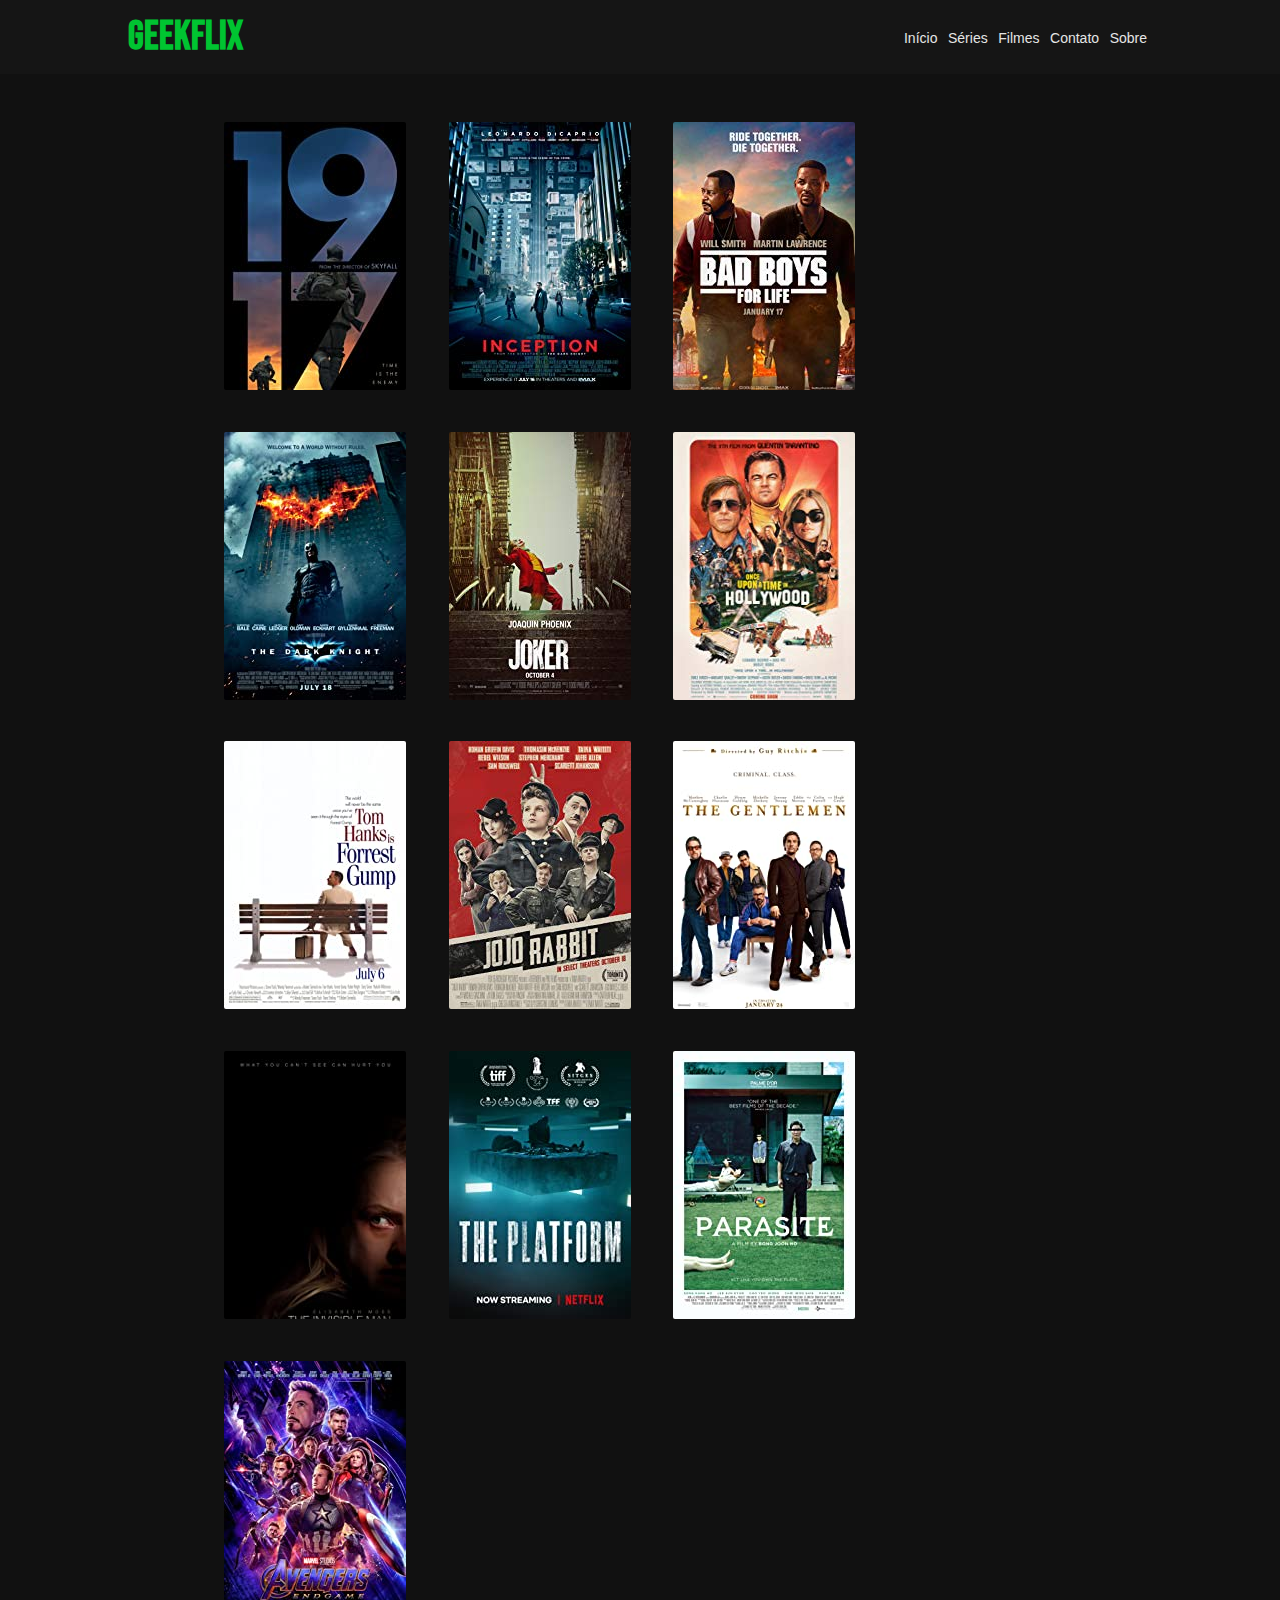
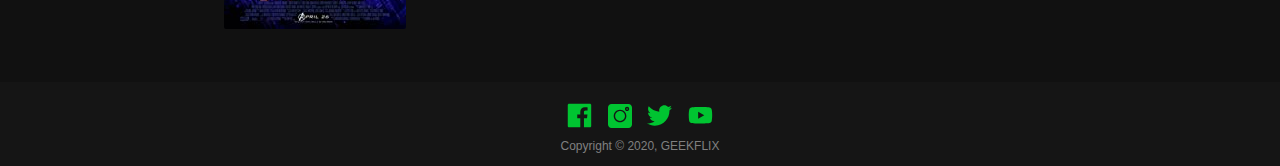
<file: Projeto ResiliaFlix/index.html>
<!DOCTYPE html>
<html>

<head>
    <meta charset="utf-8">
    <title>GeekFlix</title>
    <link rel="stylesheet" href="style.css">
    <link href="https://fonts.googleapis.com/css2?family=Bebas+Neue&display=swap" rel="stylesheet">
</head>

<body>
    <header>
            <h1>GeekFlix</h1>
            <nav class="menu">
                <a href="">Início</a>
                <a href="">Séries</a>
                <a href="">Filmes</a>
                <a href="">Contato</a>
                <a href="">Sobre</a>
            </nav>
    </header>
    <main>
        <div class="container">
            <div class="catalogo">
               <a href="#"><img class="catalogoImagens" src="./images/catalogo_imagens/1917_capa.jpg"/></a>
               <a href="#"><img class="catalogoImagens" src="./images/catalogo_imagens/a_origem.jpg"/></a>
               <a href="#"><img class="catalogoImagens" src="./images/catalogo_imagens/bad_boys_para_sempre.jpg"/></a>
               <a href="#"><img class="catalogoImagens" src="./images/catalogo_imagens/batman_cavaleiro_das_trevas.jpg"/></a>
               <a href="#"><img class="catalogoImagens" src="./images/catalogo_imagens/coringa.jpg"/></a>
               <a href="#"><img class="catalogoImagens" src="./images/catalogo_imagens/era_uma_vez_em_hollywood.jpg"/></a> 
               <a href="#"><img class="catalogoImagens" src="./images/catalogo_imagens/forrest_gump.jpg"/></a>
               <a href="#"><img class="catalogoImagens" src="./images/catalogo_imagens/jojo_rabit.jpg"/></a>
               <a href="#"><img class="catalogoImagens" src="./images/catalogo_imagens/magnatas_do_crime_capa.jpg"/></a> 
               <a href="#"><img class="catalogoImagens" src="./images/catalogo_imagens/o_homem_invisivel_capa.jpg"/></a>
               <a href="#"><img class="catalogoImagens" src="./images/catalogo_imagens/o_poco_capa.jpg"/></a>
               <a href="#"><img class="catalogoImagens" src="./images/catalogo_imagens/parasita_capa.jpg"/></a>
               <a href="#"><img class="catalogoImagens" src="./images/catalogo_imagens/vingadores_ultimato.jpg"/></a>
            </div>
        </div>
    </main>
    <footer>
        <div>
            <div class="itensRodape">
                <div class="icones">
                    <a href="#"><img src="./images/facebook.svg" id="facebook" class="icone face"/></a>
                    <a href="#"><img src="./images/instagram.svg" id="instagram" class="icone insta"/></a>
                    <a href="#"><img src="./images/twitter.svg" id="twitter" class="icone twiiter"/></a>
                    <a href="#"><img src="./images/youtube.svg" id="youtube" class="icone youtube"/></a>
                  </div>
                  <span id="copyright">Copyright &copy; 2020, GEEKFLIX</span>
            </div>
        </div>
    </footer>
</body>

</html>
</file>
<file: Projeto ResiliaFlix/style.css>
* {
    margin: 0;
    padding: 0;
    box-sizing: border-box;
}

body {
    background-color: #111111;
    font-family: Arial, Helvetica, sans-serif;
    font-size: 20px;
}

header {
    background-color: #151515;
    display: flex;
    justify-content: space-between;
    align-items: center;
    padding: 1% 10%;
}

h1 {
    font-family: 'Bebas Neue', cursive;
    align-items: center;
    color: #00c431;
    display: flex;
}

.menu a {
    font-size: 14px;
    text-decoration: none;
    color: #E5E5E5;
    margin: 0 5px 0 0;
}

.menu a:hover {
    color: #b3b3b3;
}

main {
    padding: 30px 20px;
    margin: 0 auto;
    display: flex;
    justify-content: center;
}

.container {
    align-items: center;
    width: 70%;
    
}

.catalogoImagens:hover {
    box-shadow: 0px 0px 10px #808080;
    
}

.catalogoImagens {
    margin: 2%;
    border-radius: 3px;
    border: 1px solid #111111;
}

footer {
    font-family: Arial, Helvetica, sans-serif;
    font-size: 12px;
    align-items: center;
    color: #808080;
    background-color: #151515;
    display: flex;
    padding: 1% 10%;
    justify-content: center;
    margin-bottom: 0;
}

.itensRodape {
    text-align: center;
    width: 100%;
}

.icone {
    height: 25px;
    width: 25px;
    margin: 8px 6px;
}

.insta {
    height: 24px;
    width: 24px;
}

@media (max-width: 600px) {
    header {
        justify-content: center;
    }

    .menu a {
        flex-direction: column;
    }
    
}
</file>
